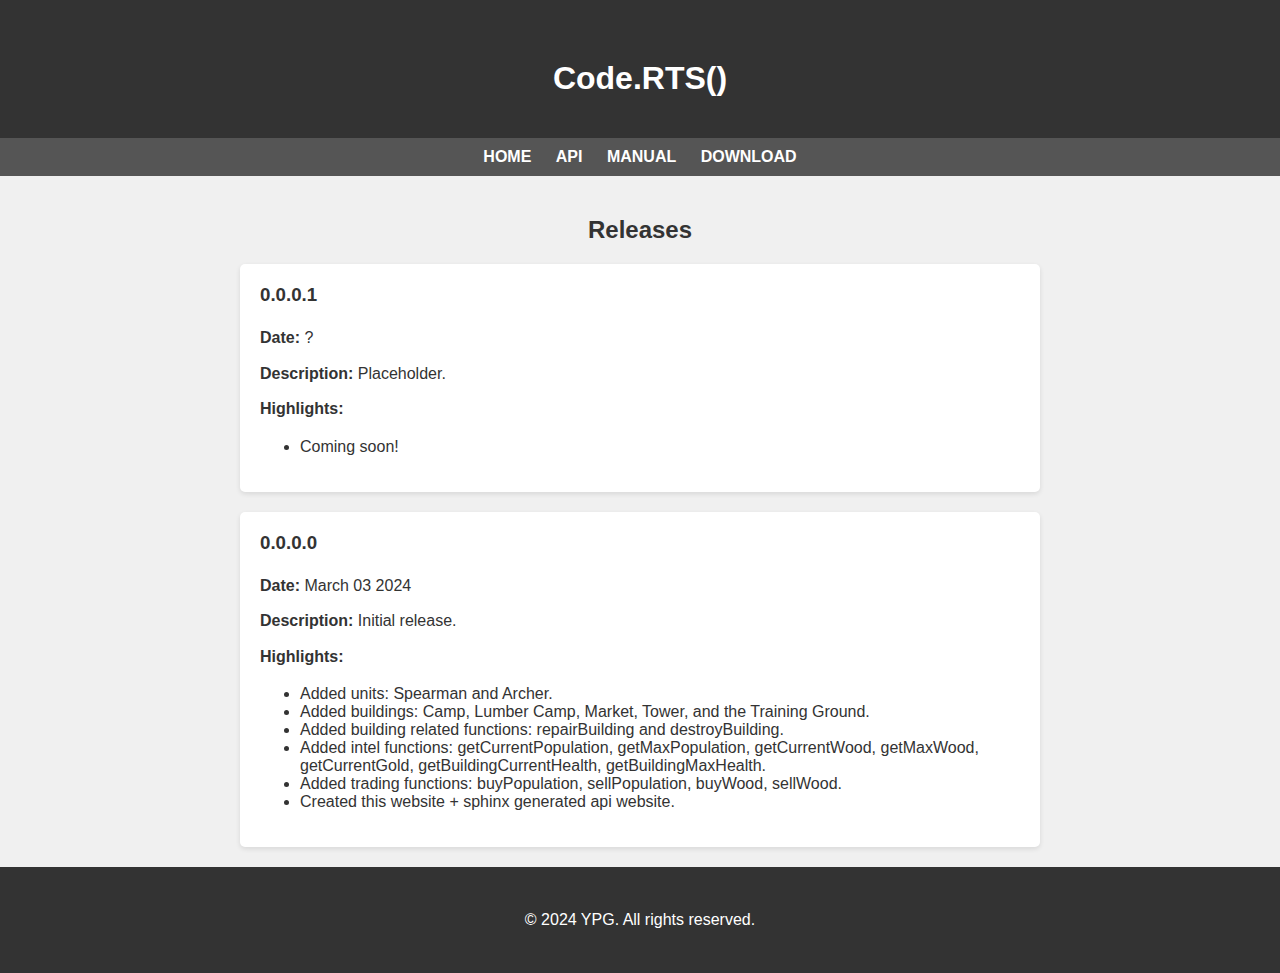
<file: index.html>
<!DOCTYPE html>
<html lang="en">
<head>
    <meta charset="UTF-8">
    <meta name="viewport" content="width=device-width, initial-scale=1.0">
    <title>Code.RTS()</title>
    <style>
        body {
            font-family: Arial, sans-serif;
            margin: 0;
            padding: 0;
            background-color: #f0f0f0;
            color: #333;
        }
        header {
            background-color: #333;
            color: #fff;
            padding: 20px;
            text-align: center;
        }
        nav {
            background-color: #555;
            color: #fff;
            padding: 10px 0;
            text-align: center;
        }
        nav a {
            text-decoration: none;
            color: #fff;
            margin: 0 10px;
            font-weight: bold;
            text-transform: uppercase;
        }
        .container {
            max-width: 800px;
            margin: 20px auto;
            padding: 0 20px;
        }
        h1, h2 {
            margin-top: 40px;
            text-align: center;
        }
        p {
            line-height: 1.6;
            margin-bottom: 20px;
        }
        .release-item {
            background-color: #fff;
            border-radius: 5px;
            box-shadow: 0 2px 5px rgba(0,0,0,0.1);
            padding: 20px;
            margin-bottom: 20px;
        }
        .release-item h3 {
            margin-top: 0;
        }
        .release-item p {
            margin: 10px 0;
        }
        footer {
            background-color: #333;
            color: #fff;
            padding: 20px;
            text-align: center;
        }
    </style>
</head>
<body>
    <header>
        <h1>Code.RTS()</h1>
    </header>
    <nav>
        <a href="index.html">Home</a>
        <a href="code-rts-api">API</a>
        <a href="coming-soon.html">Manual</a>
        <a href="coming-soon.html">Download</a>
    </nav>
    <div class="container">
        <h2>Releases</h2>
        <div class="release-item">
            <h3>0.0.0.1</h3>
            <p><strong>Date:</strong> ?</p>
            <p><strong>Description:</strong> Placeholder.</p>
            <p><strong>Highlights:</strong></p>
            <ul>
                <li>Coming soon!</li>
            </ul>
        </div>
        <div class="release-item">
            <h3>0.0.0.0</h3>
            <p><strong>Date:</strong> March 03 2024</p>
            <p><strong>Description:</strong> Initial release.</p>
            <p><strong>Highlights:</strong></p>
            <ul>
		<li>Added units: Spearman and Archer.</li>
                <li>Added buildings: Camp, Lumber Camp, Market, Tower, and the Training Ground.</li>
                <li>Added building related functions: repairBuilding and destroyBuilding.</li>
                <li>Added intel functions: getCurrentPopulation, getMaxPopulation, getCurrentWood, getMaxWood, getCurrentGold, getBuildingCurrentHealth, getBuildingMaxHealth.</li>
                <li>Added trading functions: buyPopulation, sellPopulation, buyWood, sellWood.</li>
                <li>Created this website + sphinx generated api website.</li>
            </ul>
        </div>
    </div>
    <footer>
        <div class="container">
            <p>&copy; 2024 YPG. All rights reserved.</p>
        </div>
    </footer>
</body>
</html>
</file>
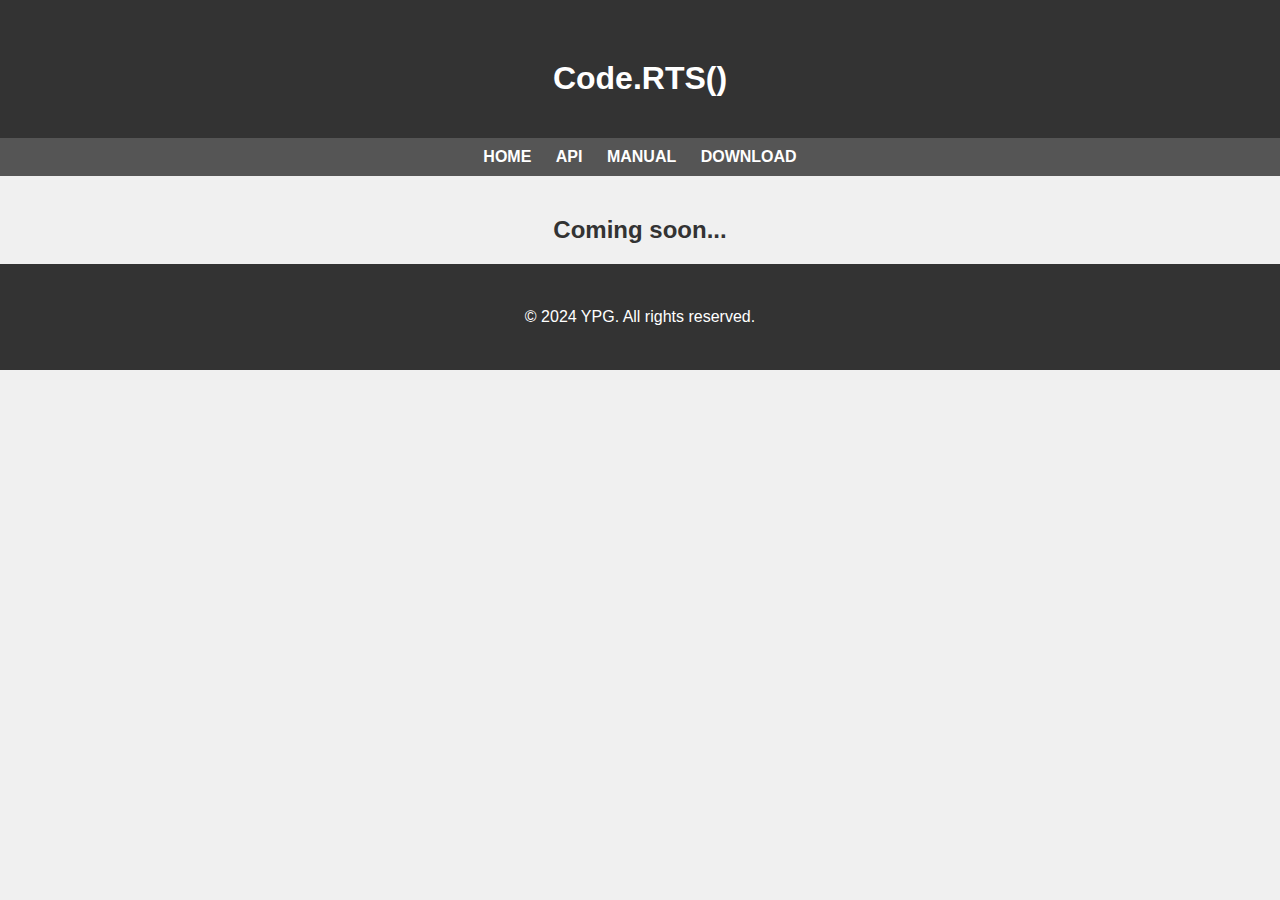
<file: coming-soon.html>
<!DOCTYPE html>
<html lang="en">
<head>
    <meta charset="UTF-8">
    <meta name="viewport" content="width=device-width, initial-scale=1.0">
    <title>Code.RTS()</title>
    <style>
        body {
            font-family: Arial, sans-serif;
            margin: 0;
            padding: 0;
            background-color: #f0f0f0;
            color: #333;
        }
        header {
            background-color: #333;
            color: #fff;
            padding: 20px;
            text-align: center;
        }
        nav {
            background-color: #555;
            color: #fff;
            padding: 10px 0;
            text-align: center;
        }
        nav a {
            text-decoration: none;
            color: #fff;
            margin: 0 10px;
            font-weight: bold;
            text-transform: uppercase;
        }
        .container {
            max-width: 800px;
            margin: 20px auto;
            padding: 0 20px;
        }
        h1, h2 {
            margin-top: 40px;
            text-align: center;
        }
        p {
            line-height: 1.6;
            margin-bottom: 20px;
        }
        .release-item {
            background-color: #fff;
            border-radius: 5px;
            box-shadow: 0 2px 5px rgba(0,0,0,0.1);
            padding: 20px;
            margin-bottom: 20px;
        }
        .release-item h3 {
            margin-top: 0;
        }
        .release-item p {
            margin: 10px 0;
        }
        footer {
            background-color: #333;
            color: #fff;
            padding: 20px;
            text-align: center;
        }
    </style>
</head>
<body>
    <header>
        <h1>Code.RTS()</h1>
    </header>
    <nav>
        <a href="index.html">Home</a>
        <a href="code-rts-api.html">API</a>
        <a href="coming-soon.html">Manual</a>
        <a href="coming-soon.html">Download</a>
    </nav>
    <div class="container">
        <h2>Coming soon...</h2>
    </div>
    <footer>
        <div class="container">
            <p>&copy; 2024 YPG. All rights reserved.</p>
        </div>
    </footer>
</body>
</html>
</file>
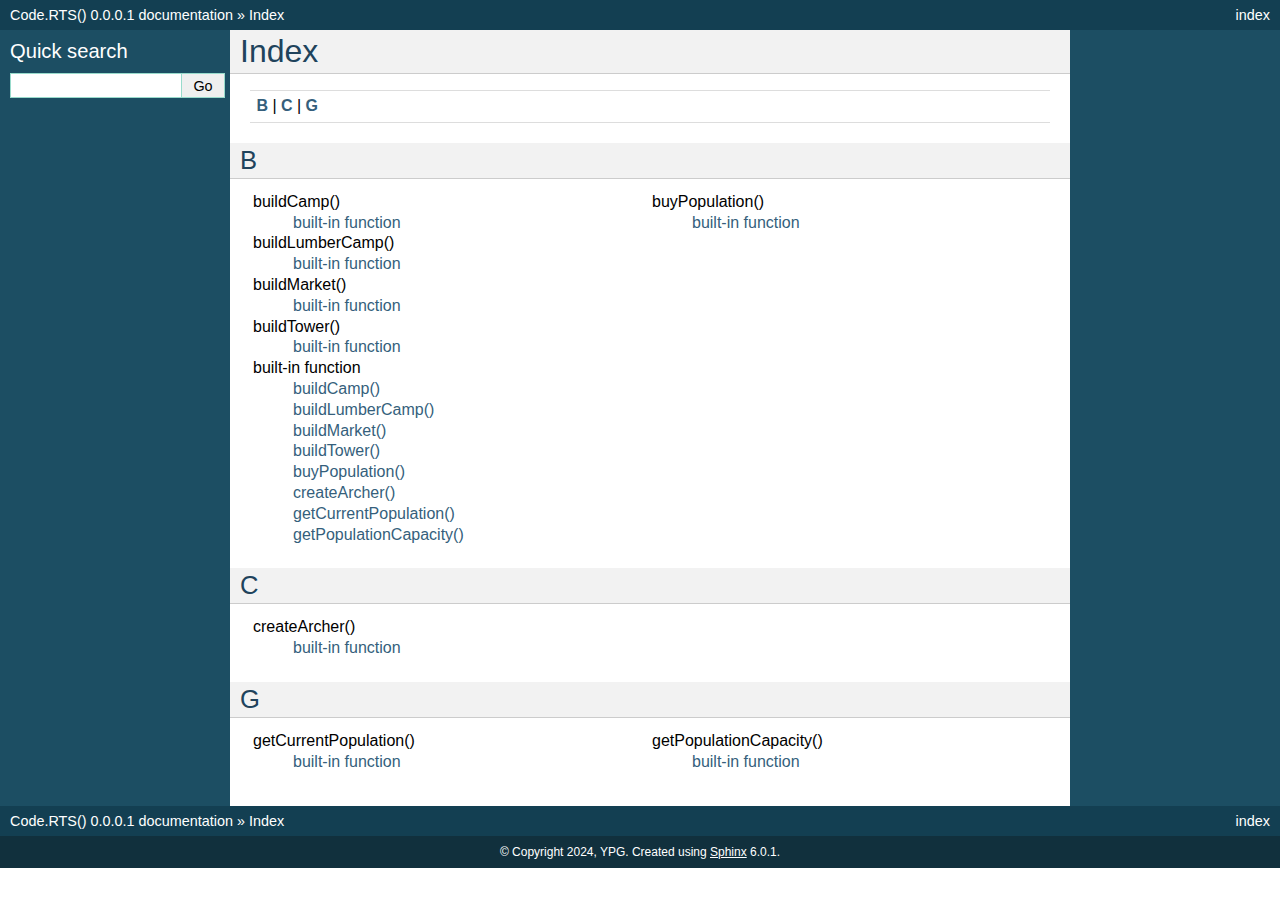
<file: genindex.html>
<!DOCTYPE html>

<html lang="en">
  <head>
    <meta charset="utf-8" />
    <meta name="viewport" content="width=device-width, initial-scale=1.0" />
    <title>Index &#8212; Code.RTS() 0.0.0.1 documentation</title>
    <link rel="stylesheet" type="text/css" href="_static/pygments.css" />
    <link rel="stylesheet" type="text/css" href="_static/classic.css" />
    
    <script data-url_root="./" id="documentation_options" src="_static/documentation_options.js"></script>
    <script src="_static/doctools.js"></script>
    <script src="_static/sphinx_highlight.js"></script>
    
    <link rel="index" title="Index" href="#" />
    <link rel="search" title="Search" href="search.html" /> 
  </head><body>
    <div class="related" role="navigation" aria-label="related navigation">
      <h3>Navigation</h3>
      <ul>
        <li class="right" style="margin-right: 10px">
          <a href="#" title="General Index"
             accesskey="I">index</a></li>
        <li class="nav-item nav-item-0"><a href="index.html">Code.RTS() 0.0.0.1 documentation</a> &#187;</li>
        <li class="nav-item nav-item-this"><a href="">Index</a></li> 
      </ul>
    </div>  

    <div class="document">
      <div class="documentwrapper">
        <div class="bodywrapper">
          <div class="body" role="main">
            

<h1 id="index">Index</h1>

<div class="genindex-jumpbox">
 <a href="#B"><strong>B</strong></a>
 | <a href="#C"><strong>C</strong></a>
 | <a href="#G"><strong>G</strong></a>
 
</div>
<h2 id="B">B</h2>
<table style="width: 100%" class="indextable genindextable"><tr>
  <td style="width: 33%; vertical-align: top;"><ul>
      <li>
    buildCamp()

      <ul>
        <li><a href="index.html#buildCamp">built-in function</a>
</li>
      </ul></li>
      <li>
    buildLumberCamp()

      <ul>
        <li><a href="index.html#buildLumberCamp">built-in function</a>
</li>
      </ul></li>
      <li>
    buildMarket()

      <ul>
        <li><a href="index.html#buildMarket">built-in function</a>
</li>
      </ul></li>
      <li>
    buildTower()

      <ul>
        <li><a href="index.html#buildTower">built-in function</a>
</li>
      </ul></li>
      <li>
    built-in function

      <ul>
        <li><a href="index.html#buildCamp">buildCamp()</a>
</li>
        <li><a href="index.html#buildLumberCamp">buildLumberCamp()</a>
</li>
        <li><a href="index.html#buildMarket">buildMarket()</a>
</li>
        <li><a href="index.html#buildTower">buildTower()</a>
</li>
        <li><a href="index.html#buyPopulation">buyPopulation()</a>
</li>
        <li><a href="index.html#createArcher">createArcher()</a>
</li>
        <li><a href="index.html#getCurrentPopulation">getCurrentPopulation()</a>
</li>
        <li><a href="index.html#getPopulationCapacity">getPopulationCapacity()</a>
</li>
      </ul></li>
  </ul></td>
  <td style="width: 33%; vertical-align: top;"><ul>
      <li>
    buyPopulation()

      <ul>
        <li><a href="index.html#buyPopulation">built-in function</a>
</li>
      </ul></li>
  </ul></td>
</tr></table>

<h2 id="C">C</h2>
<table style="width: 100%" class="indextable genindextable"><tr>
  <td style="width: 33%; vertical-align: top;"><ul>
      <li>
    createArcher()

      <ul>
        <li><a href="index.html#createArcher">built-in function</a>
</li>
      </ul></li>
  </ul></td>
</tr></table>

<h2 id="G">G</h2>
<table style="width: 100%" class="indextable genindextable"><tr>
  <td style="width: 33%; vertical-align: top;"><ul>
      <li>
    getCurrentPopulation()

      <ul>
        <li><a href="index.html#getCurrentPopulation">built-in function</a>
</li>
      </ul></li>
  </ul></td>
  <td style="width: 33%; vertical-align: top;"><ul>
      <li>
    getPopulationCapacity()

      <ul>
        <li><a href="index.html#getPopulationCapacity">built-in function</a>
</li>
      </ul></li>
  </ul></td>
</tr></table>



            <div class="clearer"></div>
          </div>
        </div>
      </div>
      <div class="sphinxsidebar" role="navigation" aria-label="main navigation">
        <div class="sphinxsidebarwrapper">
<div id="searchbox" style="display: none" role="search">
  <h3 id="searchlabel">Quick search</h3>
    <div class="searchformwrapper">
    <form class="search" action="search.html" method="get">
      <input type="text" name="q" aria-labelledby="searchlabel" autocomplete="off" autocorrect="off" autocapitalize="off" spellcheck="false"/>
      <input type="submit" value="Go" />
    </form>
    </div>
</div>
<script>document.getElementById('searchbox').style.display = "block"</script>
        </div>
      </div>
      <div class="clearer"></div>
    </div>
    <div class="related" role="navigation" aria-label="related navigation">
      <h3>Navigation</h3>
      <ul>
        <li class="right" style="margin-right: 10px">
          <a href="#" title="General Index"
             >index</a></li>
        <li class="nav-item nav-item-0"><a href="index.html">Code.RTS() 0.0.0.1 documentation</a> &#187;</li>
        <li class="nav-item nav-item-this"><a href="">Index</a></li> 
      </ul>
    </div>
    <div class="footer" role="contentinfo">
        &#169; Copyright 2024, YPG.
      Created using <a href="https://www.sphinx-doc.org/">Sphinx</a> 6.0.1.
    </div>
  </body>
</html>
</file>
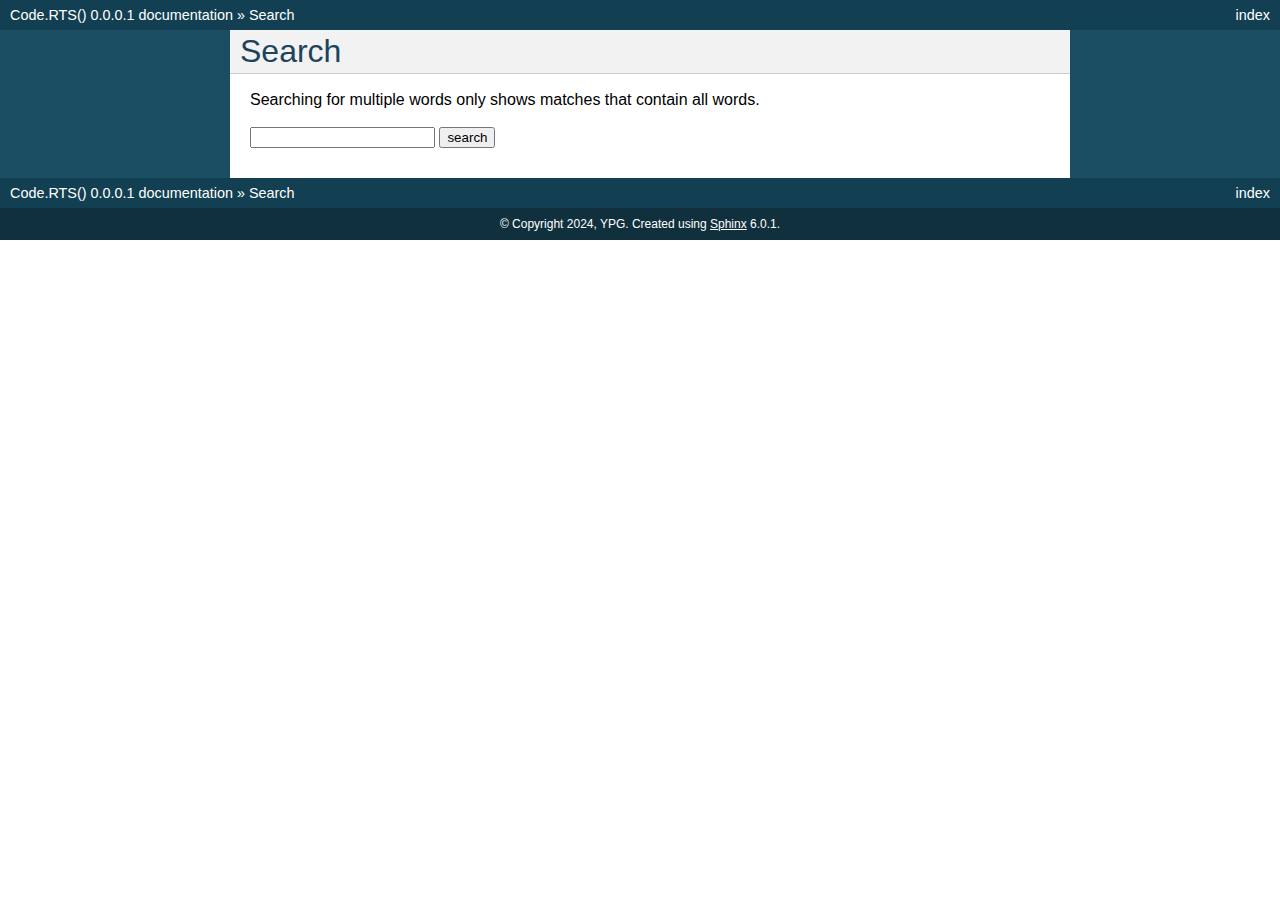
<file: search.html>
<!DOCTYPE html>

<html lang="en">
  <head>
    <meta charset="utf-8" />
    <meta name="viewport" content="width=device-width, initial-scale=1.0" />
    <title>Search &#8212; Code.RTS() 0.0.0.1 documentation</title>
    <link rel="stylesheet" type="text/css" href="_static/pygments.css" />
    <link rel="stylesheet" type="text/css" href="_static/classic.css" />
    
    
    <script data-url_root="./" id="documentation_options" src="_static/documentation_options.js"></script>
    <script src="_static/doctools.js"></script>
    <script src="_static/sphinx_highlight.js"></script>
    
    <script src="_static/searchtools.js"></script>
    <script src="_static/language_data.js"></script>
    <link rel="index" title="Index" href="genindex.html" />
    <link rel="search" title="Search" href="#" />
  <script src="searchindex.js" defer></script>
   

  </head><body>
    <div class="related" role="navigation" aria-label="related navigation">
      <h3>Navigation</h3>
      <ul>
        <li class="right" style="margin-right: 10px">
          <a href="genindex.html" title="General Index"
             accesskey="I">index</a></li>
        <li class="nav-item nav-item-0"><a href="index.html">Code.RTS() 0.0.0.1 documentation</a> &#187;</li>
        <li class="nav-item nav-item-this"><a href="">Search</a></li> 
      </ul>
    </div>  

    <div class="document">
      <div class="documentwrapper">
        <div class="bodywrapper">
          <div class="body" role="main">
            
  <h1 id="search-documentation">Search</h1>
  
  <noscript>
  <div class="admonition warning">
  <p>
    Please activate JavaScript to enable the search
    functionality.
  </p>
  </div>
  </noscript>
  
  
  <p>
    Searching for multiple words only shows matches that contain
    all words.
  </p>
  
  
  <form action="" method="get">
    <input type="text" name="q" aria-labelledby="search-documentation" value="" autocomplete="off" autocorrect="off" autocapitalize="off" spellcheck="false"/>
    <input type="submit" value="search" />
    <span id="search-progress" style="padding-left: 10px"></span>
  </form>
  
  
  
  <div id="search-results">
  
  </div>
  

            <div class="clearer"></div>
          </div>
        </div>
      </div>
      <div class="sphinxsidebar" role="navigation" aria-label="main navigation">
        <div class="sphinxsidebarwrapper">
        </div>
      </div>
      <div class="clearer"></div>
    </div>
    <div class="related" role="navigation" aria-label="related navigation">
      <h3>Navigation</h3>
      <ul>
        <li class="right" style="margin-right: 10px">
          <a href="genindex.html" title="General Index"
             >index</a></li>
        <li class="nav-item nav-item-0"><a href="index.html">Code.RTS() 0.0.0.1 documentation</a> &#187;</li>
        <li class="nav-item nav-item-this"><a href="">Search</a></li> 
      </ul>
    </div>
    <div class="footer" role="contentinfo">
        &#169; Copyright 2024, YPG.
      Created using <a href="https://www.sphinx-doc.org/">Sphinx</a> 6.0.1.
    </div>
  </body>
</html>
</file>
<file: _static/pygments.css>
pre { line-height: 125%; }
td.linenos .normal { color: inherit; background-color: transparent; padding-left: 5px; padding-right: 5px; }
span.linenos { color: inherit; background-color: transparent; padding-left: 5px; padding-right: 5px; }
td.linenos .special { color: #000000; background-color: #ffffc0; padding-left: 5px; padding-right: 5px; }
span.linenos.special { color: #000000; background-color: #ffffc0; padding-left: 5px; padding-right: 5px; }
.highlight .hll { background-color: #ffffcc }
.highlight { background: #eeffcc; }
.highlight .c { color: #408090; font-style: italic } /* Comment */
.highlight .err { border: 1px solid #FF0000 } /* Error */
.highlight .k { color: #007020; font-weight: bold } /* Keyword */
.highlight .o { color: #666666 } /* Operator */
.highlight .ch { color: #408090; font-style: italic } /* Comment.Hashbang */
.highlight .cm { color: #408090; font-style: italic } /* Comment.Multiline */
.highlight .cp { color: #007020 } /* Comment.Preproc */
.highlight .cpf { color: #408090; font-style: italic } /* Comment.PreprocFile */
.highlight .c1 { color: #408090; font-style: italic } /* Comment.Single */
.highlight .cs { color: #408090; background-color: #fff0f0 } /* Comment.Special */
.highlight .gd { color: #A00000 } /* Generic.Deleted */
.highlight .ge { font-style: italic } /* Generic.Emph */
.highlight .ges { font-weight: bold; font-style: italic } /* Generic.EmphStrong */
.highlight .gr { color: #FF0000 } /* Generic.Error */
.highlight .gh { color: #000080; font-weight: bold } /* Generic.Heading */
.highlight .gi { color: #00A000 } /* Generic.Inserted */
.highlight .go { color: #333333 } /* Generic.Output */
.highlight .gp { color: #c65d09; font-weight: bold } /* Generic.Prompt */
.highlight .gs { font-weight: bold } /* Generic.Strong */
.highlight .gu { color: #800080; font-weight: bold } /* Generic.Subheading */
.highlight .gt { color: #0044DD } /* Generic.Traceback */
.highlight .kc { color: #007020; font-weight: bold } /* Keyword.Constant */
.highlight .kd { color: #007020; font-weight: bold } /* Keyword.Declaration */
.highlight .kn { color: #007020; font-weight: bold } /* Keyword.Namespace */
.highlight .kp { color: #007020 } /* Keyword.Pseudo */
.highlight .kr { color: #007020; font-weight: bold } /* Keyword.Reserved */
.highlight .kt { color: #902000 } /* Keyword.Type */
.highlight .m { color: #208050 } /* Literal.Number */
.highlight .s { color: #4070a0 } /* Literal.String */
.highlight .na { color: #4070a0 } /* Name.Attribute */
.highlight .nb { color: #007020 } /* Name.Builtin */
.highlight .nc { color: #0e84b5; font-weight: bold } /* Name.Class */
.highlight .no { color: #60add5 } /* Name.Constant */
.highlight .nd { color: #555555; font-weight: bold } /* Name.Decorator */
.highlight .ni { color: #d55537; font-weight: bold } /* Name.Entity */
.highlight .ne { color: #007020 } /* Name.Exception */
.highlight .nf { color: #06287e } /* Name.Function */
.highlight .nl { color: #002070; font-weight: bold } /* Name.Label */
.highlight .nn { color: #0e84b5; font-weight: bold } /* Name.Namespace */
.highlight .nt { color: #062873; font-weight: bold } /* Name.Tag */
.highlight .nv { color: #bb60d5 } /* Name.Variable */
.highlight .ow { color: #007020; font-weight: bold } /* Operator.Word */
.highlight .w { color: #bbbbbb } /* Text.Whitespace */
.highlight .mb { color: #208050 } /* Literal.Number.Bin */
.highlight .mf { color: #208050 } /* Literal.Number.Float */
.highlight .mh { color: #208050 } /* Literal.Number.Hex */
.highlight .mi { color: #208050 } /* Literal.Number.Integer */
.highlight .mo { color: #208050 } /* Literal.Number.Oct */
.highlight .sa { color: #4070a0 } /* Literal.String.Affix */
.highlight .sb { color: #4070a0 } /* Literal.String.Backtick */
.highlight .sc { color: #4070a0 } /* Literal.String.Char */
.highlight .dl { color: #4070a0 } /* Literal.String.Delimiter */
.highlight .sd { color: #4070a0; font-style: italic } /* Literal.String.Doc */
.highlight .s2 { color: #4070a0 } /* Literal.String.Double */
.highlight .se { color: #4070a0; font-weight: bold } /* Literal.String.Escape */
.highlight .sh { color: #4070a0 } /* Literal.String.Heredoc */
.highlight .si { color: #70a0d0; font-style: italic } /* Literal.String.Interpol */
.highlight .sx { color: #c65d09 } /* Literal.String.Other */
.highlight .sr { color: #235388 } /* Literal.String.Regex */
.highlight .s1 { color: #4070a0 } /* Literal.String.Single */
.highlight .ss { color: #517918 } /* Literal.String.Symbol */
.highlight .bp { color: #007020 } /* Name.Builtin.Pseudo */
.highlight .fm { color: #06287e } /* Name.Function.Magic */
.highlight .vc { color: #bb60d5 } /* Name.Variable.Class */
.highlight .vg { color: #bb60d5 } /* Name.Variable.Global */
.highlight .vi { color: #bb60d5 } /* Name.Variable.Instance */
.highlight .vm { color: #bb60d5 } /* Name.Variable.Magic */
.highlight .il { color: #208050 } /* Literal.Number.Integer.Long */
</file>
<file: _static/classic.css>
/*
 * classic.css_t
 * ~~~~~~~~~~~~~
 *
 * Sphinx stylesheet -- classic theme.
 *
 * :copyright: Copyright 2007-2022 by the Sphinx team, see AUTHORS.
 * :license: BSD, see LICENSE for details.
 *
 */

@import url("basic.css");

/* -- page layout ----------------------------------------------------------- */

html {
    /* CSS hack for macOS's scrollbar (see #1125) */
    background-color: #FFFFFF;
}

body {
    font-family: sans-serif;
    font-size: 100%;
    background-color: #11303d;
    color: #000;
    margin: 0;
    padding: 0;
}

div.document {
    display: flex;
    background-color: #1c4e63;
}

div.documentwrapper {
    float: left;
    width: 100%;
}

div.bodywrapper {
    margin: 0 0 0 230px;
}

div.body {
    background-color: #ffffff;
    color: #000000;
    padding: 0 20px 30px 20px;
}

div.footer {
    color: #ffffff;
    width: 100%;
    padding: 9px 0 9px 0;
    text-align: center;
    font-size: 75%;
}

div.footer a {
    color: #ffffff;
    text-decoration: underline;
}

div.related {
    background-color: #133f52;
    line-height: 30px;
    color: #ffffff;
}

div.related a {
    color: #ffffff;
}

div.sphinxsidebar {
}

div.sphinxsidebar h3 {
    font-family: 'Trebuchet MS', sans-serif;
    color: #ffffff;
    font-size: 1.4em;
    font-weight: normal;
    margin: 0;
    padding: 0;
}

div.sphinxsidebar h3 a {
    color: #ffffff;
}

div.sphinxsidebar h4 {
    font-family: 'Trebuchet MS', sans-serif;
    color: #ffffff;
    font-size: 1.3em;
    font-weight: normal;
    margin: 5px 0 0 0;
    padding: 0;
}

div.sphinxsidebar p {
    color: #ffffff;
}

div.sphinxsidebar p.topless {
    margin: 5px 10px 10px 10px;
}

div.sphinxsidebar ul {
    margin: 10px;
    padding: 0;
    color: #ffffff;
}

div.sphinxsidebar a {
    color: #98dbcc;
}

div.sphinxsidebar input {
    border: 1px solid #98dbcc;
    font-family: sans-serif;
    font-size: 1em;
}



/* -- hyperlink styles ------------------------------------------------------ */

a {
    color: #355f7c;
    text-decoration: none;
}

a:visited {
    color: #355f7c;
    text-decoration: none;
}

a:hover {
    text-decoration: underline;
}



/* -- body styles ----------------------------------------------------------- */

div.body h1,
div.body h2,
div.body h3,
div.body h4,
div.body h5,
div.body h6 {
    font-family: 'Trebuchet MS', sans-serif;
    background-color: #f2f2f2;
    font-weight: normal;
    color: #20435c;
    border-bottom: 1px solid #ccc;
    margin: 20px -20px 10px -20px;
    padding: 3px 0 3px 10px;
}

div.body h1 { margin-top: 0; font-size: 200%; }
div.body h2 { font-size: 160%; }
div.body h3 { font-size: 140%; }
div.body h4 { font-size: 120%; }
div.body h5 { font-size: 110%; }
div.body h6 { font-size: 100%; }

a.headerlink {
    color: #c60f0f;
    font-size: 0.8em;
    padding: 0 4px 0 4px;
    text-decoration: none;
}

a.headerlink:hover {
    background-color: #c60f0f;
    color: white;
}

div.body p, div.body dd, div.body li, div.body blockquote {
    text-align: justify;
    line-height: 130%;
}

div.admonition p.admonition-title + p {
    display: inline;
}

div.admonition p {
    margin-bottom: 5px;
}

div.admonition pre {
    margin-bottom: 5px;
}

div.admonition ul, div.admonition ol {
    margin-bottom: 5px;
}

div.note {
    background-color: #eee;
    border: 1px solid #ccc;
}

div.seealso {
    background-color: #ffc;
    border: 1px solid #ff6;
}

nav.contents,
aside.topic,
div.topic {
    background-color: #eee;
}

div.warning {
    background-color: #ffe4e4;
    border: 1px solid #f66;
}

p.admonition-title {
    display: inline;
}

p.admonition-title:after {
    content: ":";
}

pre {
    padding: 5px;
    background-color: unset;
    color: unset;
    line-height: 120%;
    border: 1px solid #ac9;
    border-left: none;
    border-right: none;
}

code {
    background-color: #ecf0f3;
    padding: 0 1px 0 1px;
    font-size: 0.95em;
}

th, dl.field-list > dt {
    background-color: #ede;
}

.warning code {
    background: #efc2c2;
}

.note code {
    background: #d6d6d6;
}

.viewcode-back {
    font-family: sans-serif;
}

div.viewcode-block:target {
    background-color: #f4debf;
    border-top: 1px solid #ac9;
    border-bottom: 1px solid #ac9;
}

div.code-block-caption {
    color: #efefef;
    background-color: #1c4e63;
}
</file>
